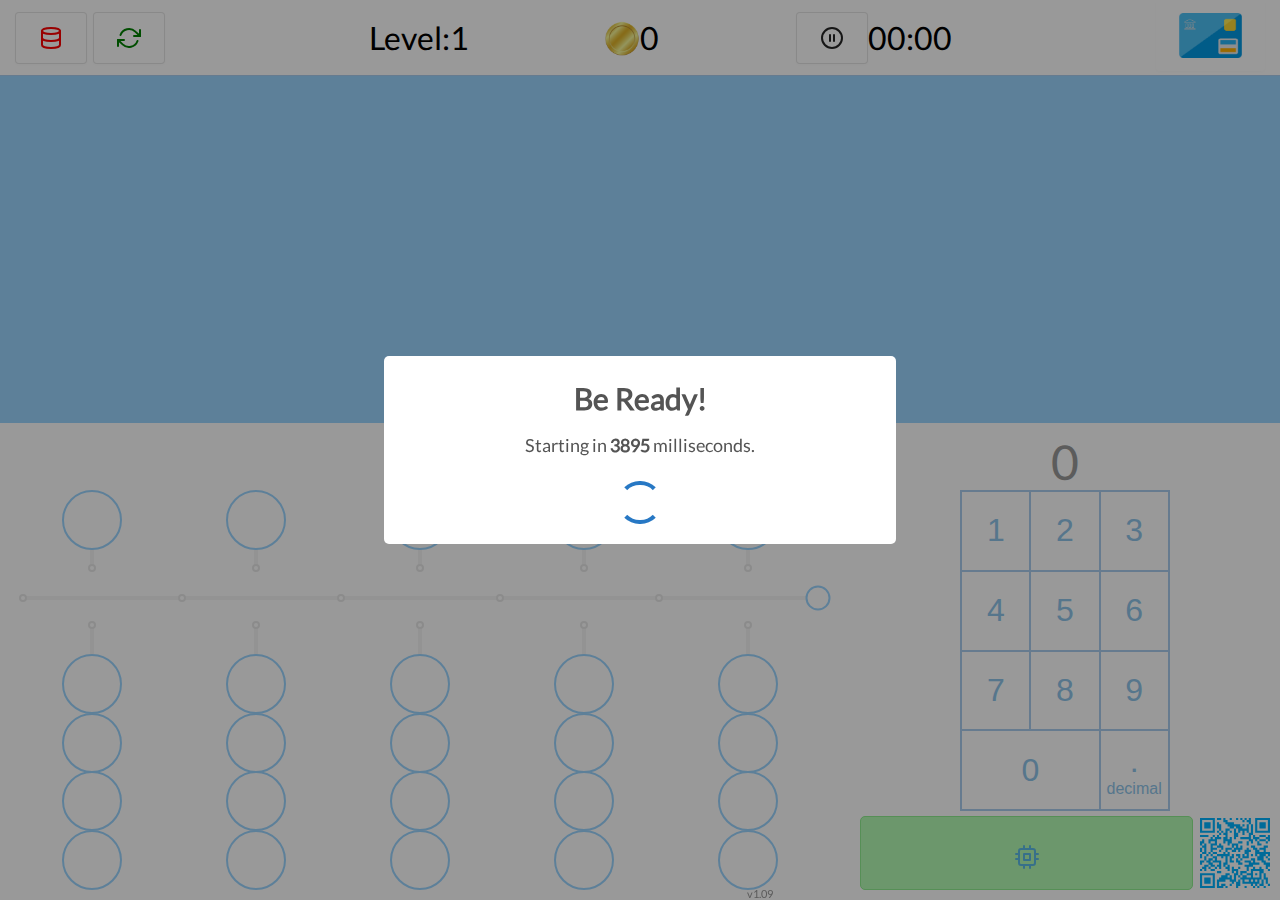
<file: index.html>
<!DOCTYPE html><html lang=en><head><meta http-equiv=Content-Type content="text/html; charset=utf-8"><meta name=viewport content="width=device-width,initial-scale=1,maximum-scale=1,user-scalable=no"><meta name=apple-mobile-web-app-capable content=yes><link rel=apple-touch-icon sizes=57x57 href=//favicon.StateTagApps.com/apple-icon-57x57.png><link rel=apple-touch-icon sizes=60x60 href=//favicon.StateTagApps.com/apple-icon-60x60.png><link rel=apple-touch-icon sizes=72x72 href=//favicon.StateTagApps.com/apple-icon-72x72.png><link rel=apple-touch-icon sizes=76x76 href=//favicon.StateTagApps.com/apple-icon-76x76.png><link rel=apple-touch-icon sizes=114x114 href=//favicon.StateTagApps.com/apple-icon-114x114.png><link rel=apple-touch-icon sizes=120x120 href=//favicon.StateTagApps.com/apple-icon-120x120.png><link rel=apple-touch-icon sizes=144x144 href=//favicon.StateTagApps.com/apple-icon-144x144.png><link rel=apple-touch-icon sizes=152x152 href=//favicon.StateTagApps.com/apple-icon-152x152.png><link rel=apple-touch-icon sizes=180x180 href=//favicon.StateTagApps.com/apple-icon-180x180.png><link rel=icon type=image/png sizes=192x192 href=//favicon.StateTagApps.com/android-icon-192x192.png><link rel=icon type=image/png sizes=32x32 href=//favicon.StateTagApps.com/favicon-32x32.png><link rel=icon type=image/png sizes=96x96 href=//favicon.StateTagApps.com/favicon-96x96.png><link rel=icon type=image/png sizes=16x16 href=//favicon.StateTagApps.com/favicon-16x16.png><title>STA</title><link rel=preload href=/css/custom.css as=style><link rel=preload href=/css/fx.css as=style><link rel=preload href=/css/fullPageMenu.css as=style><link rel=preload href=/css/layout.css as=style><link rel=preload href=/js/sta-config.js as=script><link rel=preload href=/js/sta-state.js as=script><link rel=preload href=/js/sta-socket.js as=script><link rel=preload href=/js/sta-nebula.js as=script><link rel=preload href=/js/sta-io.js as=script><link rel=preload href=/js/feather.min.js as=script><link rel=preload href=/js/game.js as=script><link rel=preload href=/js/onDom.js as=script><link rel=stylesheet href=/css/custom.css><link rel=stylesheet href=/css/fx.css><link rel=stylesheet href=/css/fullPageMenu.css><link rel=stylesheet href=/css/layout.css><script src=/js/sta-config.js></script><script src=/js/sta-state.js></script><script src=/js/sta-socket.js></script><script src=/js/sta-nebula.js></script><script src=/js/sta-io.js></script><script src=/js/feather.min.js></script><link rel=preload href=/js/lightning/vector.js as=script><link rel=preload href=/js/lightning/lightning.js as=script><script src=/js/lightning/vector.js></script><script src=/js/lightning/lightning.js></script><link rel=preload href=/js/createjs.min.js as=script><script src=/js/createjs.min.js></script><link rel=preload href=/js/easeljs.min.js as=script><script src=/js/easeljs.min.js></script><link rel=preload href=/js/sparkles.js as=script><script src=/js/sparkles.js></script><script src=/js/onDom.js></script><script src=/js/game.js></script><meta http-equiv=Cache-Control content="no-cache, no-store, must-revalidate"><meta http-equiv=Pragma content=no-cache><meta http-equiv=Expires content=0><link href=/css/html.css rel=preload as=style><link href=/js/html.js rel=preload as=script><link href=/css/html.css rel=stylesheet></head><body><sof-style></sof-style><div id=screen><div id=banner><div><button class=btn onclick="stateTagApp.commands.reset(); window.location.reload();"><i style="color: red;" data-feather=database></i></button> <button class=btn onclick=window.location.reload();><i style="color: green;" data-feather=refresh-cw></i></button></div><div>Level:<sof-text-html service=state locus=level></sof-text-html></div><div><span class="token small coin spin continuous"></span><sof-text-html service=state locus=coins filters='[{"name":"number"}]'></sof-text-html></div><div><sof-button-toggle locus=pause><i data-feather=play-circle class=on></i> <i data-feather=pause-circle class=off></i></sof-button-toggle><sof-timer></sof-timer></div><div><button class=btn style="border: none;" onclick=stateTagApp.commands.showBank();><img src=media/credit_card.png style="height: 45px;"></button></div></div><div id=lightningBoard><div id=controlBox style="display: none;"><span>Segments:</span><br><input data-opt=Segments type=range min=5 max=100 step=1 value=40><br><span>Threshold:</span><br><input data-opt=Threshold type=range min=0 max=2 step=0.1 value=2><br><span>Width:</span><br><input data-opt=Width type=range min=0 max=5 step=0.1 value=1><br><span>Color:</span><br><input data-opt=Color value=white><br><span>Blur:</span><br><input data-opt=Blur type=range min=0 max=30 step=1 value=5><br><span>Blur Color:</span><br><input data-opt=BlurColor value=white><br><span>Alpha:</span><br><input data-opt=Alpha type=range min=0 max=1 step=0.1 value=1><br><span>Glow Color:</span><br><input data-opt=GlowColor value=#000055><br><span>Glow Width:</span><br><input data-opt=GlowWidth type=range min=0 max=200 step=1 value=40><br><span>Glow Blur:</span><br><input data-opt=GlowBlur type=range min=0 max=400 step=1 value=100><br><span>Glow Alpha:</span><br><input data-opt=GlowAlpha type=range min=0 max=50 step=1 value=30><br></div><canvas id=board width=100 height=100></canvas><br></div><div id=inputs><div><sof-abacus-output filters='[{"name":"number"}, {"name": "obfuscate"}]'></sof-abacus-output><sof-abacus></sof-abacus></div><div><sof-text-html is-html=true service=nebula locus=numberpad filters='[{"name":"number"}]' fallback=0></sof-text-html><sof-number-pad service=nebula locus=numberpad role=master></sof-number-pad><button id=fireButton onclick=stateTagApp.commands.fire()><i data-feather=cpu></i></button><sof-qr style="position: relative; top: +1px; margin: 7px 0 0 7px; justify-self: right; align-self: end;" service=state locus=sta.nebulaId template={stateTagApp.base}/NumberPad.html#/pair:{this.serviceContent} size=70 foreground=#00b3ff></sof-qr></div></div></div><div id=version>v1.09</div><script src=/js/html.js></script></body></html>
</file>
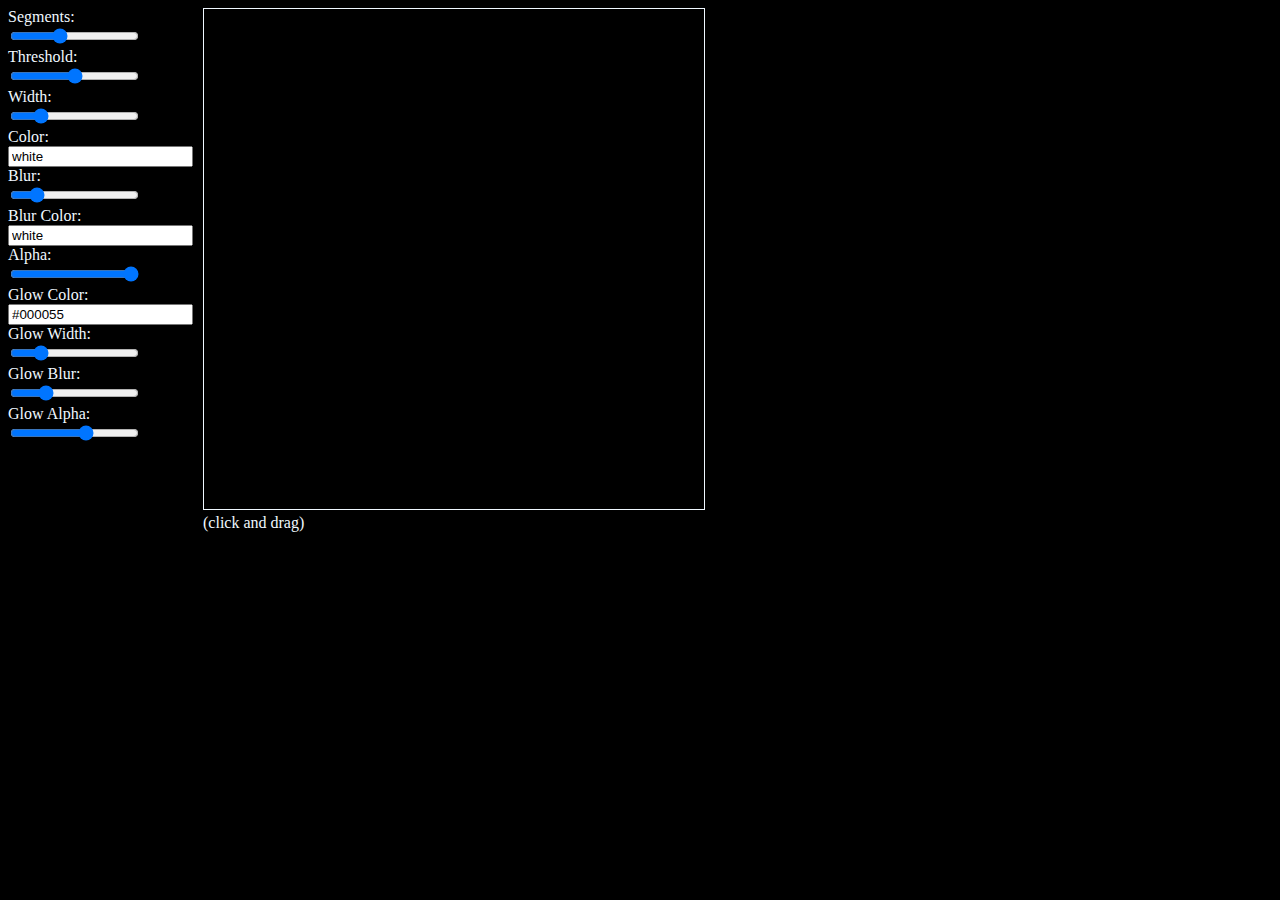
<file: js/lightning/index.html>
<!doctype html>
<html>

<head>
    <script src="./vector.js"></script>
    <script src="./lightning.js"></script>
    <script>
        var canvas, target, ctx, lt, draw, points = [];
        document.addEventListener("DOMContentLoaded", function () {
            canvas = document.getElementById("board");
            ctx = canvas.getContext("2d");
        
            //canvas events   
            canvas.addEventListener("mousedown", e => {
                draw = true;
                target = new Vector(0, 0, e.clientX - canvas.offsetLeft + document.documentElement.scrollLeft, e.clientY - canvas.offsetTop + document.documentElement.scrollTop);
            }, false);

            canvas.addEventListener("mouseup", e => {
                draw = false;
            }, false);

            canvas.addEventListener('mousemove', e => {
                if (draw) {
                    target = new Vector(0, 0, e.clientX - canvas.offsetLeft + document.documentElement.scrollLeft, e.clientY - canvas.offsetTop + document.documentElement.scrollTop);
                }
            });

 
            canvas.addEventListener("touchstart", e => {
                draw = true;
                target = new Vector(0, 0, e.touches[0].clientX - canvas.offsetLeft + document.documentElement.scrollLeft, e.touches[0].clientY - canvas.offsetTop + document.documentElement.scrollTop);
            }, false);

            canvas.addEventListener("touchend", e => {
                draw = false;
            }, false);

            canvas.addEventListener('touchmove', e => {
                if (draw) {
                    target = new Vector(0, 0, e.touches[0].clientX - canvas.offsetLeft + document.documentElement.scrollLeft, e.touches[0].clientY - canvas.offsetTop + document.documentElement.scrollTop);
                }
            });


            //Lighning sources            
            points.push(new Vector(0, 0, canvas.width / 2, canvas.height / 2));
            points.push(new Vector(0, 0, 20, 20));
            points.push(new Vector(0, 0, canvas.width / 2, 20));
            points.push(new Vector(0, 0, canvas.width - 20, 20));
            points.push(new Vector(0, 0, 20, canvas.height - 20));
            points.push(new Vector(0, 0, canvas.width / 2, canvas.height - 20));
            points.push(new Vector(0, 0, canvas.width - 20, canvas.height - 20));

            //control box events
            var props = document.querySelectorAll("#controlBox input");
            props.forEach(prp => {
                prp.onchange = buidLighter;
            })
            buidLighter();
            window.requestAnimationFrame(Animate);
        });

        function buidLighter() {
            var opt = {};
            var props = document.querySelectorAll("#controlBox input");
            //Build lighning config
            props.forEach(prp => {
                var setter = prp.dataset.opt;
                opt[setter] = prp.value;
            })
            lt = new Lightning(opt);
        }
        function setProp(config, prop) {
            config[prop] = document.getElementById(prop).value;
        }

        function Animate() {
            //Clear board
            ctx.shadowBlur = 0;
            ctx.shadowColor = null;
            ctx.fillStyle = 'rgba(0,0,0,0.3)';
            ctx.fillRect(0, 0, canvas.width, canvas.height);
            
            if (draw) {
                points.forEach(p => {
                    lt.Cast(ctx, p, target);
                });
            }

            setTimeout(() => {
                this.Animate();
            }, 60);
        }
    </script>
</head>

<body style="background-color: black;color: aliceblue;">


    <div id="controlBox" style="float: left;">
        <span>Segments:</span><br>
        <input data-opt="Segments" type="range" min="5" max="100" step="1" value="40" />
        <br>
        <span>Threshold:</span><br>
        <input data-opt="Threshold" type="range" min="0" max="1" step="0.1" value="0.5" />
        <br>
        <span>Width:</span><br>
        <input data-opt="Width" type="range" min="0" max="5" step="0.1" value="1" />
        <br>
        <span>Color:</span><br>
        <input data-opt="Color" value="white" />
        <br>
        <span>Blur:</span><br>
        <input data-opt="Blur" type="range" min="0" max="30" step="1" value="5" />
        <br>
        <span>Blur Color:</span><br>
        <input data-opt="BlurColor" value="white" />
        <br>
        <span>Alpha:</span><br>
        <input data-opt="Alpha" type="range" min="0" max="1" step="0.1" value="1" />
        <br>
        <span>Glow Color:</span><br>
        <input data-opt="GlowColor" value="#000055" />
        <br>
        <span>Glow Width:</span><br>
        <input data-opt="GlowWidth" type="range" min="0" max="200" step="1" value="40" />
        <br>
        <span>Glow Blur:</span><br>
        <input data-opt="GlowBlur" type="range" min="0" max="400" step="1" value="100" />
        <br>
        <span>Glow Alpha:</span><br>
        <input data-opt="GlowAlpha" type="range" min="0" max="50" step="1" value="30" />
        <br>

    </div>
    <div style="float: left; margin-left: 10px;">
        <canvas id="board" width="500" height="500" style="border: 1px solid;"></canvas><br>
        <span> (click and drag)</span>
    </div>


</body>

</html>
</file>
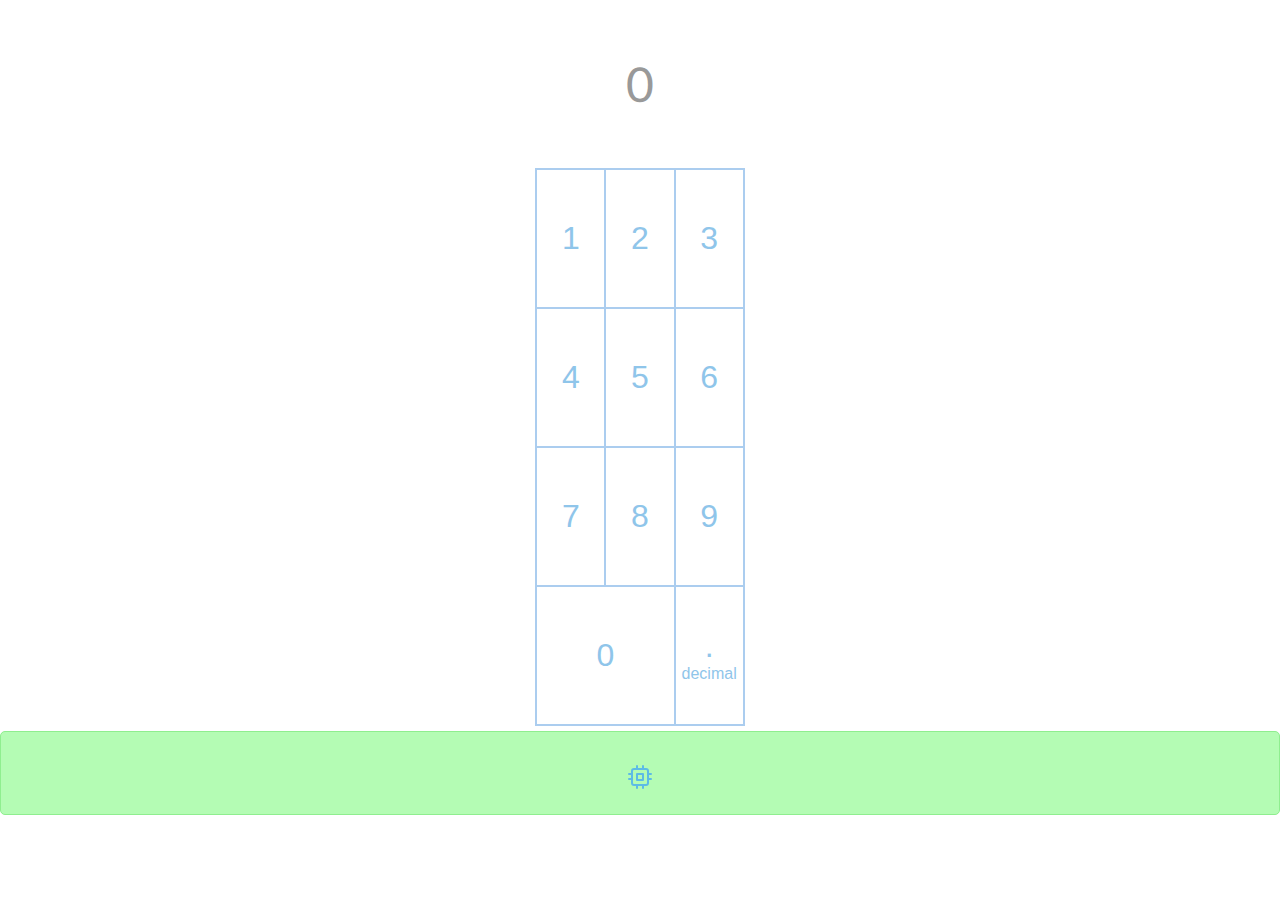
<file: NumberPad.html>
<!DOCTYPE html>
<html lang="en">
<head>
    <meta http-equiv="Content-Type" content="text/html; charset=utf-8"/>
    <meta name="viewport" content="width=device-width, initial-scale=1, maximum-scale=1, user-scalable=no">

    <meta name="apple-mobile-web-app-capable" content="yes">

    <link rel="apple-touch-icon" sizes="57x57" href="//favicon.StateTagApps.com/apple-icon-57x57.png">
    <link rel="apple-touch-icon" sizes="60x60" href="//favicon.StateTagApps.com/apple-icon-60x60.png">
    <link rel="apple-touch-icon" sizes="72x72" href="//favicon.StateTagApps.com/apple-icon-72x72.png">
    <link rel="apple-touch-icon" sizes="76x76" href="//favicon.StateTagApps.com/apple-icon-76x76.png">
    <link rel="apple-touch-icon" sizes="114x114" href="//favicon.StateTagApps.com/apple-icon-114x114.png">
    <link rel="apple-touch-icon" sizes="120x120" href="//favicon.StateTagApps.com/apple-icon-120x120.png">
    <link rel="apple-touch-icon" sizes="144x144" href="//favicon.StateTagApps.com/apple-icon-144x144.png">
    <link rel="apple-touch-icon" sizes="152x152" href="//favicon.StateTagApps.com/apple-icon-152x152.png">
    <link rel="apple-touch-icon" sizes="180x180" href="//favicon.StateTagApps.com/apple-icon-180x180.png">
    <link rel="icon" type="image/png" sizes="192x192" href="//favicon.StateTagApps.com/android-icon-192x192.png">
    <link rel="icon" type="image/png" sizes="32x32" href="//favicon.StateTagApps.com/favicon-32x32.png">
    <link rel="icon" type="image/png" sizes="96x96" href="//favicon.StateTagApps.com/favicon-96x96.png">
    <link rel="icon" type="image/png" sizes="16x16" href="//favicon.StateTagApps.com/favicon-16x16.png">

    <!-- start: STA CUSTOMIZATIONS -->
    <title>STA</title>

    <link rel=preload href=/js/sta-config.js as=script>
    <link rel=preload href=/js/sta-state.js as=script>
    <link rel=preload href=/js/sta-socket.js as=script>
    <link rel=preload href=/js/sta-nebula.js as=script>
    <link rel=preload href=/js/sta-io.js as=script>
    <link rel=preload href=/js/feather.min.js as=script>

    <link rel=stylesheet href=/css/custom.css>
    <link rel=stylesheet href=/css/html.css>

    <script src="/js/sta-config.js"></script>
    <script src="/js/sta-state.js"></script>

    <script src="/js/sta-socket.js"></script>
    <script src="/js/sta-nebula.js"></script>
    <script src="/js/sta-io.js"></script>

    <!--  https://github.com/feathericons/feather#quick-start  -->
    <script src="/js/feather.min.js"></script>
    <!-- end: STA CUSTOMIZATIONS -->

    <!--  start: DEV  -->
    <meta http-equiv="Cache-Control" content="no-cache, no-store, must-revalidate"/>
    <meta http-equiv="Pragma" content="no-cache"/>
    <meta http-equiv="Expires" content="0"/>
    <!-- end: Dev -->

    <style>
        #screen {
            display: grid;
            height: calc(100vh - 85px);

            grid-template-areas:
                "output"
                "numberPad"
                "button";

            grid-template:
                min-content
                1fr
                min-content
                / 1fr;
        }

        sof-text-html {
            font-size: 3em;
            line-height: 3.5em;
            text-align: center;

            color: #999999;
        }

        #fireButton {
            line-height: 80px;
        }
    </style>

</head>
<body>

<div id="screen">
    <sof-text-html
            service="nebula"
            locus="numberpad"
            fallback="0"
            filters='[{"name": "obfuscate"}]'></sof-text-html>

    <sof-number-pad
            service="nebula"
            locus="numberpad"></sof-number-pad>

    <button
            id="fireButton"
            onclick="stateTagApp.$nebula('remoteCommand', 'fire')">
        <i data-feather="cpu"></i>
    </button>
</div>
<script>
    feather.replace();
</script>
<script src=/js/html.js></script>
</body>
</html>
</file>
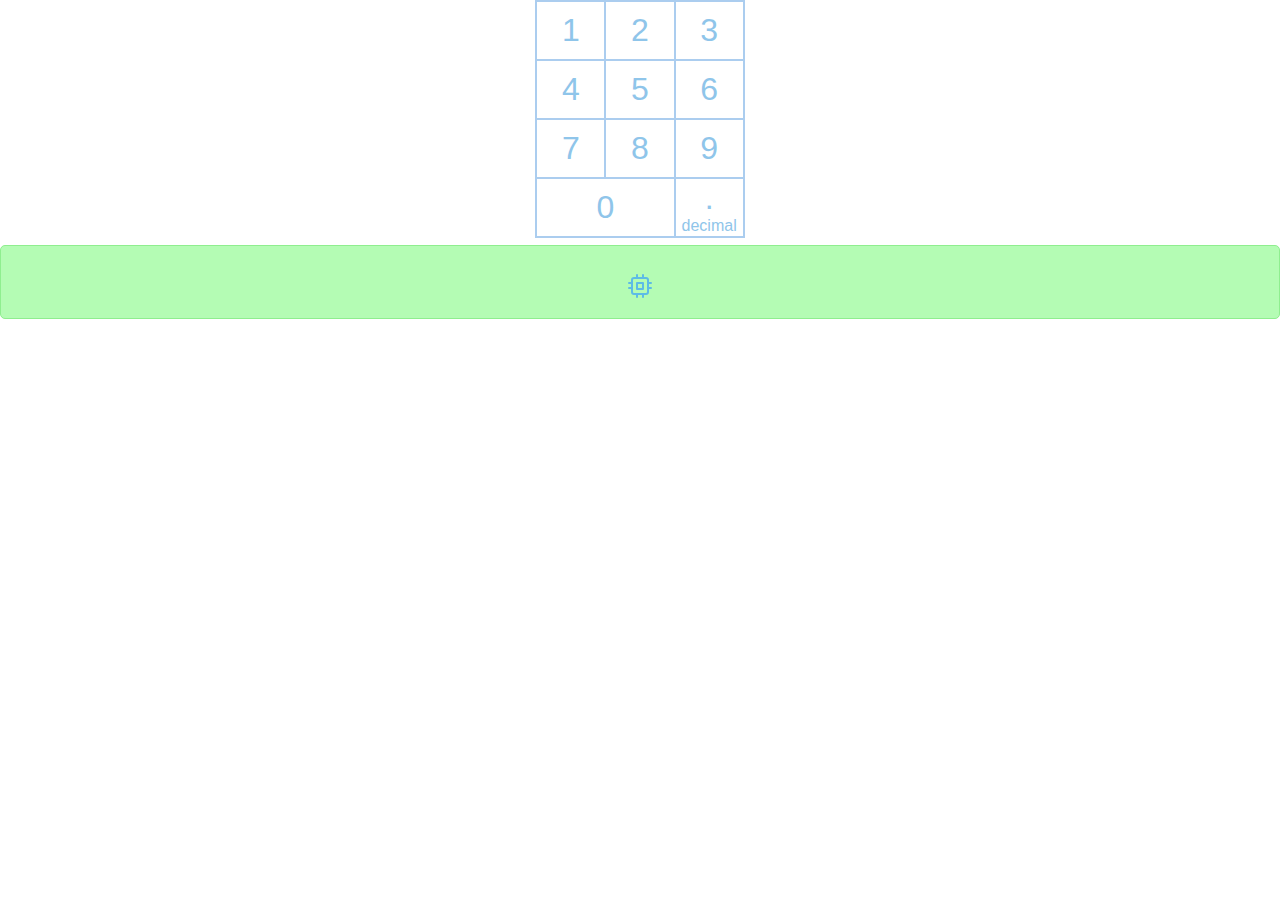
<file: test.html>
<!DOCTYPE html>
<html lang="en">
<head>
    <meta http-equiv="Content-Type" content="text/html; charset=utf-8"/>
    <meta name="viewport" content="width=device-width, initial-scale=1, maximum-scale=1, user-scalable=no">

    <meta name="apple-mobile-web-app-capable" content="yes">

    <link rel="apple-touch-icon" sizes="57x57" href="//favicon.StateTagApps.com/apple-icon-57x57.png">
    <link rel="apple-touch-icon" sizes="60x60" href="//favicon.StateTagApps.com/apple-icon-60x60.png">
    <link rel="apple-touch-icon" sizes="72x72" href="//favicon.StateTagApps.com/apple-icon-72x72.png">
    <link rel="apple-touch-icon" sizes="76x76" href="//favicon.StateTagApps.com/apple-icon-76x76.png">
    <link rel="apple-touch-icon" sizes="114x114" href="//favicon.StateTagApps.com/apple-icon-114x114.png">
    <link rel="apple-touch-icon" sizes="120x120" href="//favicon.StateTagApps.com/apple-icon-120x120.png">
    <link rel="apple-touch-icon" sizes="144x144" href="//favicon.StateTagApps.com/apple-icon-144x144.png">
    <link rel="apple-touch-icon" sizes="152x152" href="//favicon.StateTagApps.com/apple-icon-152x152.png">
    <link rel="apple-touch-icon" sizes="180x180" href="//favicon.StateTagApps.com/apple-icon-180x180.png">
    <link rel="icon" type="image/png" sizes="192x192" href="//favicon.StateTagApps.com/android-icon-192x192.png">
    <link rel="icon" type="image/png" sizes="32x32" href="//favicon.StateTagApps.com/favicon-32x32.png">
    <link rel="icon" type="image/png" sizes="96x96" href="//favicon.StateTagApps.com/favicon-96x96.png">
    <link rel="icon" type="image/png" sizes="16x16" href="//favicon.StateTagApps.com/favicon-16x16.png">

    <!-- start: STA CUSTOMIZATIONS -->
    <title>STA</title>

    <link rel=preload href=/js/sta-config.js as=script>
    <link rel=preload href=/js/sta-state.js as=script>
    <link rel=preload href=/js/sta-socket.js as=script>
    <link rel=preload href=/js/sta-nebula.js as=script>
    <link rel=preload href=/js/sta-io.js as=script>
    <link rel=preload href=/js/feather.min.js as=script>

    <link rel=stylesheet href=/css/custom.css>
    <link rel=stylesheet href=/css/html.css>

    <script src="/js/sta-config.js"></script>
    <script src="/js/sta-state.js"></script>

    <script src="/js/sta-socket.js"></script>
    <script src="/js/sta-nebula.js"></script>
    <script src="/js/sta-io.js"></script>

    <!--  https://github.com/feathericons/feather#quick-start  -->
    <script src="/js/feather.min.js"></script>
    <!-- end: STA CUSTOMIZATIONS -->

    <!--  start: DEV  -->
    <meta http-equiv="Cache-Control" content="no-cache, no-store, must-revalidate"/>
    <meta http-equiv="Pragma" content="no-cache"/>
    <meta http-equiv="Expires" content="0"/>
    <!-- end: Dev -->

    <style>
        .screen {
            display: grid;
            grid-template-areas:
                    "numberPad"
                    "button";

            grid-template:
                    1fr
                    min-content
                    / 1fr;
        }
    </style>

</head>
<body>
<!--<sof-input service="nebula" locus="testing"></sof-input>-->
<!--<sof-text-html service="nebula" locus="testing"></sof-text-html>-->
<div id="screen">
    <sof-number-pad service="nebula" locus="numberPad"></sof-number-pad>
    <button
            id="fireButton"
            onclick="stateTagApp.commands.fire()">
        <i data-feather="cpu"></i>
    </button>
</div>
<script>
    feather.replace();
</script>
<script src=/js/html.js></script>
</body>
</html>
</file>
